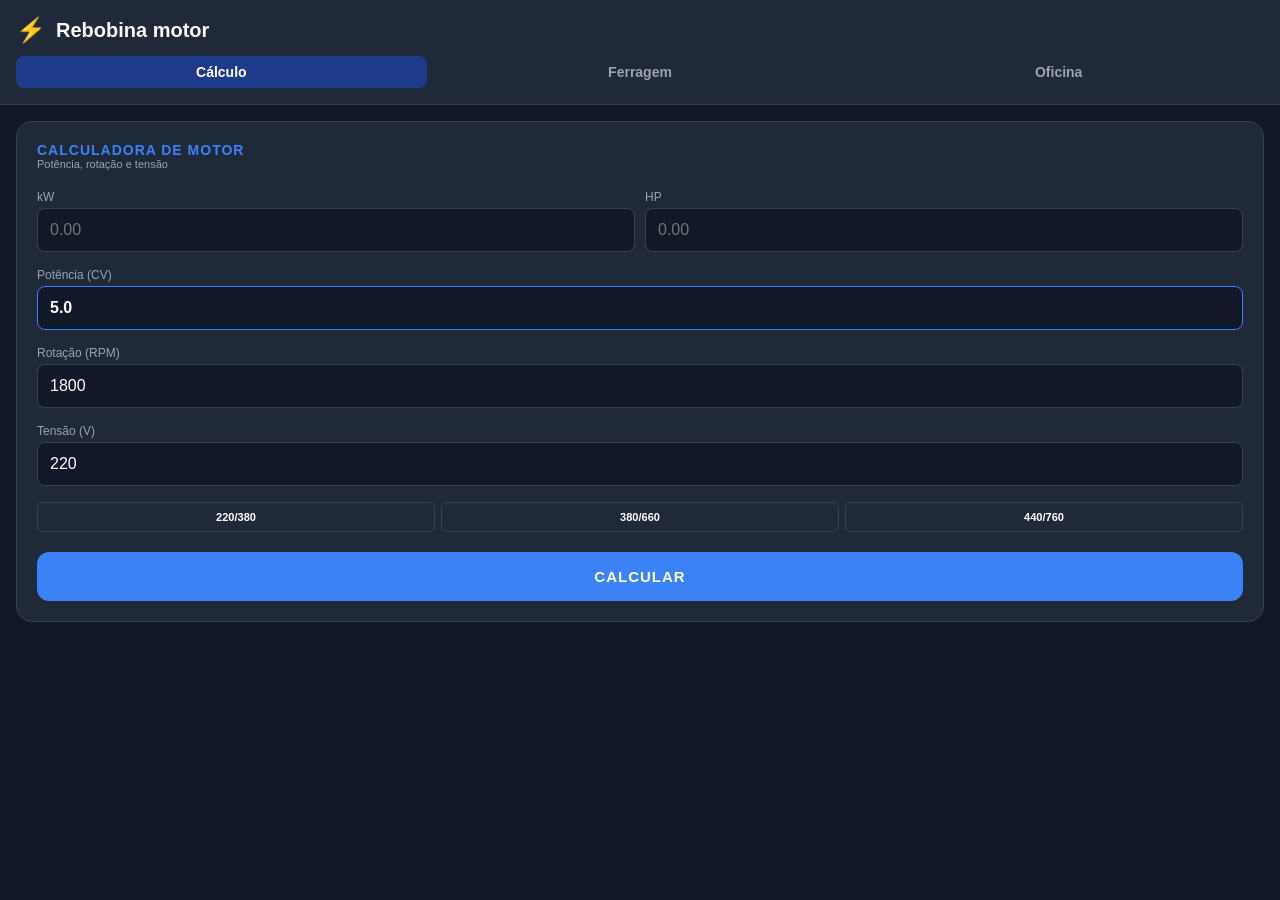
<file: index.html>
<!DOCTYPE html>
<html lang="pt-br">
<head>
    <meta charset="UTF-8">
    <meta name="viewport" content="width=device-width, initial-scale=1.0, maximum-scale=1.0, user-scalable=no">
    <title>Rebobina motor</title>
    <link rel="manifest" href="manifest.json">
    <meta name="theme-color" content="#1E3A8A">
    <link rel="stylesheet" href="styles.css">
    <link rel="apple-touch-icon" href="icons/icon-192x192.jpg">
</head>
<body>
    <div id="app">
        <header>
            <div class="logo-container">
                <span class="icon-bolt">⚡</span>
                <h1>Rebobina motor</h1>
            </div>
            <nav>
                <button onclick="switchTab('calc')" id="btn-calc" class="active">Cálculo</button>
                <button onclick="switchTab('ferragem')" id="btn-ferragem">Ferragem</button>
                <button onclick="switchTab('oficina')" id="btn-oficina">Oficina</button>
            </nav>
        </header>

        <main id="content">
            <!-- Tela de Cálculo por Placa -->
            <section id="tab-calc" class="tab-content active">
                <div class="input-card">
                    <div class="input-header">
                        <h2>CALCULADORA DE MOTOR</h2>
                        <p>Potência, rotação e tensão</p>
                    </div>

                    <div class="power-grid">
                        <div class="input-group">
                            <label>kW</label>
                            <input type="number" id="kw-input" placeholder="0.00" oninput="convertFromKw(this.value)">
                        </div>
                        <div class="input-group">
                            <label>HP</label>
                            <input type="number" id="hp-input" placeholder="0.00" oninput="convertFromHp(this.value)">
                        </div>
                    </div>

                    <div class="input-group main-input">
                        <label>Potência (CV)</label>
                        <input type="number" id="cv-input" value="5.0" oninput="convertFromCv(this.value)">
                    </div>

                    <div class="input-group">
                        <label>Rotação (RPM)</label>
                        <input type="number" id="rpm-input" value="1800">
                    </div>

                    <div class="input-group">
                        <label>Tensão (V)</label>
                        <input type="number" id="volt-input" value="220">
                    </div>

                    <div class="voltage-shortcuts">
                        <button onclick="setVoltage(220)">220/380</button>
                        <button onclick="setVoltage(380)">380/660</button>
                        <button onclick="setVoltage(440)">440/760</button>
                    </div>

                    <button class="btn-primary" onclick="calculateRewind()">CALCULAR</button>
                </div>

                <div id="result-container" style="display:none;">
                    <div class="result-card">
                        <div class="result-header">
                            <h3>RESULTADO DE BANCADA</h3>
                            <div id="conn-badge" class="badge">Δ</div>
                        </div>

                        <div class="result-grid">
                            <div class="result-item amber">
                                <span>FIO RECOMENDADO</span>
                                <strong id="res-wire">AWG 15</strong>
                                <small id="res-section">1.650 mm²</small>
                            </div>
                            <div class="result-item cobalt">
                                <span>ESPIRAS / BOBINA</span>
                                <strong id="res-turns">17</strong>
                                <small id="res-cond">34 cond.</small>
                            </div>
                        </div>

                        <div class="tech-info">
                            <div class="info-row">
                                <span>Cobre Estimado:</span>
                                <strong id="res-weight">0.00 kg</strong>
                            </div>
                            <div class="info-row">
                                <span>Corrente (In):</span>
                                <strong id="res-amps">0.0 A</strong>
                            </div>
                        </div>

                        <div class="weg-box">
                            <div class="weg-header">ESQUEMA TÉCNICO WEG</div>
                            <div class="info-row">
                                <span>Bobinas por Grupo:</span>
                                <strong id="res-bg">3</strong>
                            </div>
                            <div class="info-row">
                                <span>Passo de Fase:</span>
                                <strong id="res-step">6.0</strong>
                            </div>
                        </div>

                        <div class="budget-box">
                            <span>Orçamento (Cobre kg):</span>
                            <div class="budget-input">
                                <label>R$</label>
                                <input type="number" id="copper-price" value="85.00" oninput="updateBudget()">
                            </div>
                            <div class="total-cost">Total: <strong id="res-cost">R$ 0,00</strong></div>
                        </div>

                        <div class="action-buttons">
                            <button class="btn-sec" onclick="shareToWhatsApp()">WhatsApp</button>
                        </div>
                    </div>
                </div>
            </section>

            <!-- Tela de Ferragem -->
            <section id="tab-ferragem" class="tab-content">
                <div class="input-card">
                    <div class="input-header">
                        <h2>MEDIDAS DA FERRAGEM</h2>
                        <p>Dedução de motor sem placa</p>
                    </div>

                    <div class="input-group">
                        <label>Diâmetro Interno (D) mm</label>
                        <input type="number" id="f-diam" value="105.0">
                    </div>
                    <div class="input-group">
                        <label>Comprimento Pacote (L) mm</label>
                        <input type="number" id="f-len" value="110.0">
                    </div>
                    <div class="input-group">
                        <label>Qtd. Ranhuras (S)</label>
                        <input type="number" id="f-slots" value="36">
                    </div>

                    <div class="input-header" style="margin-top:20px">
                        <h2>ESPECIFICAÇÃO ELÉTRICA</h2>
                    </div>

                    <div class="input-group">
                        <label>Tensão Desejada (V)</label>
                        <input type="number" id="f-volt" value="220">
                    </div>

                    <div class="input-group">
                        <label>Polos</label>
                        <select id="f-poles">
                            <option value="2">2 Polos (3600 RPM)</option>
                            <option value="4" selected>4 Polos (1800 RPM)</option>
                            <option value="6">6 Polos (1200 RPM)</option>
                            <option value="8">8 Polos (900 RPM)</option>
                        </select>
                    </div>

                    <button class="btn-primary" onclick="calculateFerragem()">CALCULAR FERRAGEM</button>
                </div>

                <div id="f-result-container" style="display:none;">
                    <div class="result-card ferragem">
                        <div class="result-header">
                            <h3>POTÊNCIA ESTIMADA</h3>
                            <div class="badge" id="f-res-cv">5.0 CV</div>
                        </div>

                        <div class="result-grid">
                            <div class="result-item amber">
                                <span>FIO SUGERIDO</span>
                                <strong id="f-res-wire">AWG 18</strong>
                            </div>
                            <div class="result-item cobalt">
                                <span>ESPIRAS / BOBINA</span>
                                <strong id="f-res-turns">24</strong>
                            </div>
                        </div>

                        <div class="tech-info">
                            <div class="info-row">
                                <span>Cobre Estimado:</span>
                                <strong id="f-res-weight">1.50 kg</strong>
                            </div>
                        </div>
                    </div>
                </div>
            </section>

            <!-- Tela de Oficina -->
            <section id="tab-oficina" class="tab-content">
                <div class="input-card">
                    <div class="input-header">
                        <h2>CALCULADORA DE CAPACITORES</h2>
                        <p>Para Motores Monofásicos</p>
                    </div>

                    <div class="input-group">
                        <label>Potência (CV)</label>
                        <input type="number" id="cap-cv" value="1.0" oninput="calculateCapacitors()">
                    </div>

                    <div class="voltage-shortcuts">
                        <button onclick="setCapVolt(110)" id="btn-cap110">110V</button>
                        <button onclick="setCapVolt(220)" id="btn-cap220" class="active">220V</button>
                    </div>

                    <div class="capacitor-results">
                        <div class="cap-item">
                            <span>Partida (Eletrolítico):</span>
                            <strong id="cap-start">430-516 µF</strong>
                        </div>
                        <div class="cap-item">
                            <span>Permanente (Trabalho):</span>
                            <strong id="cap-perm">25-35 µF</strong>
                        </div>
                        <div class="cap-warning">Tensão mínima: <span id="cap-min-v">380V/440V</span></div>
                    </div>
                </div>

                <div class="input-card">
                    <h2>TABELA AWG INTERATIVA</h2>
                    <input type="text" id="awg-search" placeholder="Pesquisar bitola..." class="search-input" oninput="filterAwg(this.value)">
                    <div id="awg-list" class="awg-grid">
                        <!-- Gerado via JS -->
                    </div>
                </div>
            </section>
        </main>
    </div>

    <script src="js/app.js"></script>
    <script>
        if ('serviceWorker' in navigator) {
            navigator.serviceWorker.register('service-worker.js');
        }
    </script>
</body>
</html>
</file>
<file: styles.css>
:root {
    --cobalt: #1E3A8A;
    --cobalt-light: #3B82F6;
    --amber: #F59E0B;
    --graphite: #111827;
    --surface: #1F2937;
    --border: #374151;
    --text-primary: #F9FAFB;
    --text-sec: #9CA3AF;
}

* {
    box-sizing: border-box;
    margin: 0;
    padding: 0;
    font-family: -apple-system, BlinkMacSystemFont, "Segoe UI", Roboto, Helvetica, Arial, sans-serif;
    -webkit-tap-highlight-color: transparent;
}

body {
    background-color: var(--graphite);
    color: var(--text-primary);
    overflow-x: hidden;
    -webkit-user-select: none;
}

header {
    background-color: var(--surface);
    padding: 16px;
    border-bottom: 1px solid var(--border);
    position: sticky;
    top: 0;
    z-index: 100;
}

.logo-container {
    display: flex;
    align-items: center;
    margin-bottom: 12px;
}

.icon-bolt { font-size: 24px; margin-right: 10px; }
h1 { font-size: 20px; font-weight: 800; }

nav {
    display: flex;
    gap: 8px;
}

nav button {
    flex: 1;
    background: none;
    border: none;
    color: var(--text-sec);
    padding: 8px;
    font-weight: 700;
    font-size: 14px;
    border-radius: 8px;
    cursor: pointer;
    transition: 0.2s;
}

nav button.active {
    background-color: var(--cobalt);
    color: white;
}

main { padding: 16px; padding-bottom: 80px; }

.tab-content { display: none; }
.tab-content.active { display: block; animation: fadeIn 0.3s ease; }

@keyframes fadeIn { from { opacity: 0; transform: translateY(10px); } to { opacity: 1; transform: translateY(0); } }

.input-card {
    background-color: var(--surface);
    border-radius: 16px;
    padding: 20px;
    border: 1px solid var(--border);
    margin-bottom: 16px;
}

.input-header h2 { font-size: 14px; color: var(--cobalt-light); letter-spacing: 1px; }
.input-header p { font-size: 11px; color: var(--text-sec); margin-bottom: 20px; }

.input-group { margin-bottom: 16px; display: flex; flex-direction: column; }
.input-group label { font-size: 12px; color: var(--text-sec); margin-bottom: 4px; }
.input-group input, .input-group select {
    background-color: var(--graphite);
    border: 1px solid var(--border);
    color: white;
    padding: 12px;
    border-radius: 8px;
    font-size: 16px;
    outline: none;
}

.power-grid { display: flex; gap: 10px; }
.power-grid .input-group { flex: 1; }

.main-input input { border-color: var(--cobalt-light); font-weight: 800; }

.voltage-shortcuts { display: flex; gap: 6px; margin-bottom: 20px; }
.voltage-shortcuts button {
    flex: 1;
    padding: 8px;
    background-color: var(--surface);
    border: 1px solid var(--border);
    color: white;
    border-radius: 6px;
    font-size: 11px;
    font-weight: 700;
}

.voltage-shortcuts button.active { background-color: var(--cobalt-light); border-color: var(--cobalt-light); }

.btn-primary {
    width: 100%;
    padding: 16px;
    background-color: var(--cobalt-light);
    color: white;
    border: none;
    border-radius: 12px;
    font-weight: 900;
    font-size: 15px;
    letter-spacing: 1px;
}

/* Result Styles */
.result-card {
    background-color: var(--surface);
    border-radius: 20px;
    padding: 20px;
    border: 1.5px solid var(--cobalt);
    margin-bottom: 20px;
}

.result-header { display: flex; justify-content: space-between; margin-bottom: 16px; }
.badge { background: var(--cobalt); padding: 4px 12px; border-radius: 6px; font-weight: 900; font-size: 14px; }

.result-grid { display: flex; gap: 10px; margin-bottom: 16px; }
.result-item { flex: 1; padding: 12px; border-radius: 12px; text-align: center; border: 1px solid transparent; }
.result-item.amber { background: rgba(245, 158, 11, 0.1); border-color: var(--amber); }
.result-item.cobalt { background: rgba(59, 130, 246, 0.1); border-color: var(--cobalt-light); }

.result-item span { display: block; font-size: 9px; font-weight: 700; opacity: 0.8; margin-bottom: 4px; }
.result-item strong { display: block; font-size: 18px; color: var(--amber); }
.result-item.cobalt strong { color: var(--cobalt-light); }

.tech-info { display: flex; flex-direction: column; gap: 8px; margin-bottom: 16px; }
.info-row { display: flex; justify-content: space-between; font-size: 13px; }

.weg-box { background: rgba(59, 130, 246, 0.05); padding: 12px; border-radius: 10px; margin-bottom: 16px; }
.weg-header { font-size: 10px; font-weight: 900; color: var(--cobalt-light); margin-bottom: 8px; }

.budget-box { border-top: 1px solid var(--border); padding-top: 16px; margin-top: 16px; }
.budget-input { display: flex; align-items: center; gap: 8px; margin: 8px 0; }
.budget-input input { background: none; border: 1px solid var(--border); color: white; padding: 6px; width: 80px; border-radius: 6px; }

.action-buttons { display: flex; gap: 10px; margin-top: 20px; }
.action-buttons button { flex: 1; padding: 12px; border-radius: 8px; font-weight: 700; border: none; }
.btn-sec { background: #25D366; color: white; }

/* Capacitor UI */
.capacitor-results { margin-top: 20px; padding: 16px; background: rgba(59, 130, 246, 0.1); border-radius: 12px; }
.cap-item { display: flex; justify-content: space-between; margin-bottom: 10px; font-size: 14px; }
.cap-item strong { color: var(--amber); }
.cap-warning { font-size: 11px; color: #EF4444; font-weight: 800; border-top: 1px solid var(--border); padding-top: 8px; margin-top: 8px; }

/* AWG List */
.search-input { width: 100%; padding: 12px; background: var(--graphite); border: 1px solid var(--border); border-radius: 8px; color: white; margin-bottom: 16px; }
.awg-grid { display: flex; flex-direction: column; gap: 8px; }
.awg-card { background: var(--graphite); padding: 12px; border-radius: 8px; border: 1px solid var(--border); display: flex; justify-content: space-between; align-items: center; }
.awg-card strong { color: var(--cobalt-light); }
.awg-card span { font-size: 12px; font-weight: 700; }
.awg-card small { color: var(--text-sec); }
</file>
<file: app/src/main/assets/styles.css>
:root {
    --cobalt: #1E3A8A;
    --cobalt-light: #3B82F6;
    --amber: #F59E0B;
    --graphite: #111827;
    --surface: #1F2937;
    --border: #374151;
    --text-primary: #F9FAFB;
    --text-sec: #9CA3AF;
}

* {
    box-sizing: border-box;
    margin: 0;
    padding: 0;
    font-family: -apple-system, BlinkMacSystemFont, "Segoe UI", Roboto, Helvetica, Arial, sans-serif;
    -webkit-tap-highlight-color: transparent;
}

body {
    background-color: var(--graphite);
    color: var(--text-primary);
    overflow-x: hidden;
}

header {
    background-color: var(--surface);
    padding: 16px;
    border-bottom: 1px solid var(--border);
    position: sticky;
    top: 0;
    z-index: 100;
}

.logo-container {
    display: flex;
    align-items: center;
    margin-bottom: 12px;
}

.icon-bolt { font-size: 24px; margin-right: 10px; }
h1 { font-size: 20px; font-weight: 800; }

nav {
    display: flex;
    gap: 8px;
}

nav button {
    flex: 1;
    background: none;
    border: none;
    color: var(--text-sec);
    padding: 8px;
    font-weight: 700;
    font-size: 14px;
    border-radius: 8px;
    cursor: pointer;
}

nav button.active {
    background-color: var(--cobalt);
    color: white;
}

main { padding: 16px; padding-bottom: 80px; }

.tab-content { display: none; }
.tab-content.active { display: block; animation: fadeIn 0.3s ease; }

@keyframes fadeIn { from { opacity: 0; transform: translateY(10px); } to { opacity: 1; transform: translateY(0); } }

.input-card {
    background-color: var(--surface);
    border-radius: 16px;
    padding: 20px;
    border: 1px solid var(--border);
    margin-bottom: 16px;
}

.input-header h2 { font-size: 14px; color: var(--cobalt-light); letter-spacing: 1px; }
.input-header p { font-size: 11px; color: var(--text-sec); margin-bottom: 20px; }

.input-group { margin-bottom: 16px; display: flex; flex-direction: column; }
.input-group label { font-size: 12px; color: var(--text-sec); margin-bottom: 4px; }
.input-group input {
    background-color: var(--graphite);
    border: 1px solid var(--border);
    color: white;
    padding: 12px;
    border-radius: 8px;
    font-size: 16px;
}

.power-grid { display: flex; gap: 10px; }
.power-grid .input-group { flex: 1; }

.main-input input { border-color: var(--cobalt-light); font-weight: 800; }

.voltage-shortcuts { display: flex; gap: 6px; margin-bottom: 20px; }
.voltage-shortcuts button {
    flex: 1;
    padding: 8px;
    background-color: var(--surface);
    border: 1px solid var(--border);
    color: white;
    border-radius: 6px;
    font-size: 11px;
    font-weight: 700;
}

.btn-primary {
    width: 100%;
    padding: 16px;
    background-color: var(--cobalt-light);
    color: white;
    border: none;
    border-radius: 12px;
    font-weight: 900;
    font-size: 15px;
    letter-spacing: 1px;
}

/* Result Styles */
.result-card {
    background-color: var(--surface);
    border-radius: 20px;
    padding: 20px;
    border: 1.5px solid var(--cobalt);
}

.result-header { display: flex; justify-content: space-between; margin-bottom: 16px; }
.badge { background: var(--cobalt); padding: 4px 12px; border-radius: 6px; font-weight: 900; }

.result-grid { display: flex; gap: 10px; margin-bottom: 16px; }
.result-item { flex: 1; padding: 12px; border-radius: 12px; text-align: center; border: 1px solid transparent; }
.result-item.amber { background: rgba(245, 158, 11, 0.1); border-color: var(--amber); }
.result-item.cobalt { background: rgba(59, 130, 246, 0.1); border-color: var(--cobalt-light); }

.result-item span { display: block; font-size: 9px; font-weight: 700; opacity: 0.8; margin-bottom: 4px; }
.result-item strong { display: block; font-size: 18px; color: var(--amber); }
.result-item.cobalt strong { color: var(--cobalt-light); }

.tech-info { display: flex; flex-direction: column; gap: 8px; margin-bottom: 16px; }
.info-row { display: flex; justify-content: space-between; font-size: 13px; }

.weg-box { background: rgba(59, 130, 246, 0.05); padding: 12px; border-radius: 10px; margin-bottom: 16px; }
.weg-header { font-size: 10px; font-weight: 900; color: var(--cobalt-light); margin-bottom: 8px; }

.budget-box { border-top: 1px solid var(--border); padding-top: 16px; margin-top: 16px; }
.budget-input { display: flex; align-items: center; gap: 8px; margin: 8px 0; }
.budget-input input { background: none; border: 1px solid var(--border); color: white; padding: 6px; width: 80px; border-radius: 6px; }

.action-buttons { display: flex; gap: 10px; margin-top: 20px; }
.action-buttons button { flex: 1; padding: 12px; border-radius: 8px; font-weight: 700; border: none; }
.btn-sec { background: #25D366; color: white; }
.btn-save { background: var(--surface); color: white; border: 1px solid var(--border) !important; }
</file>
